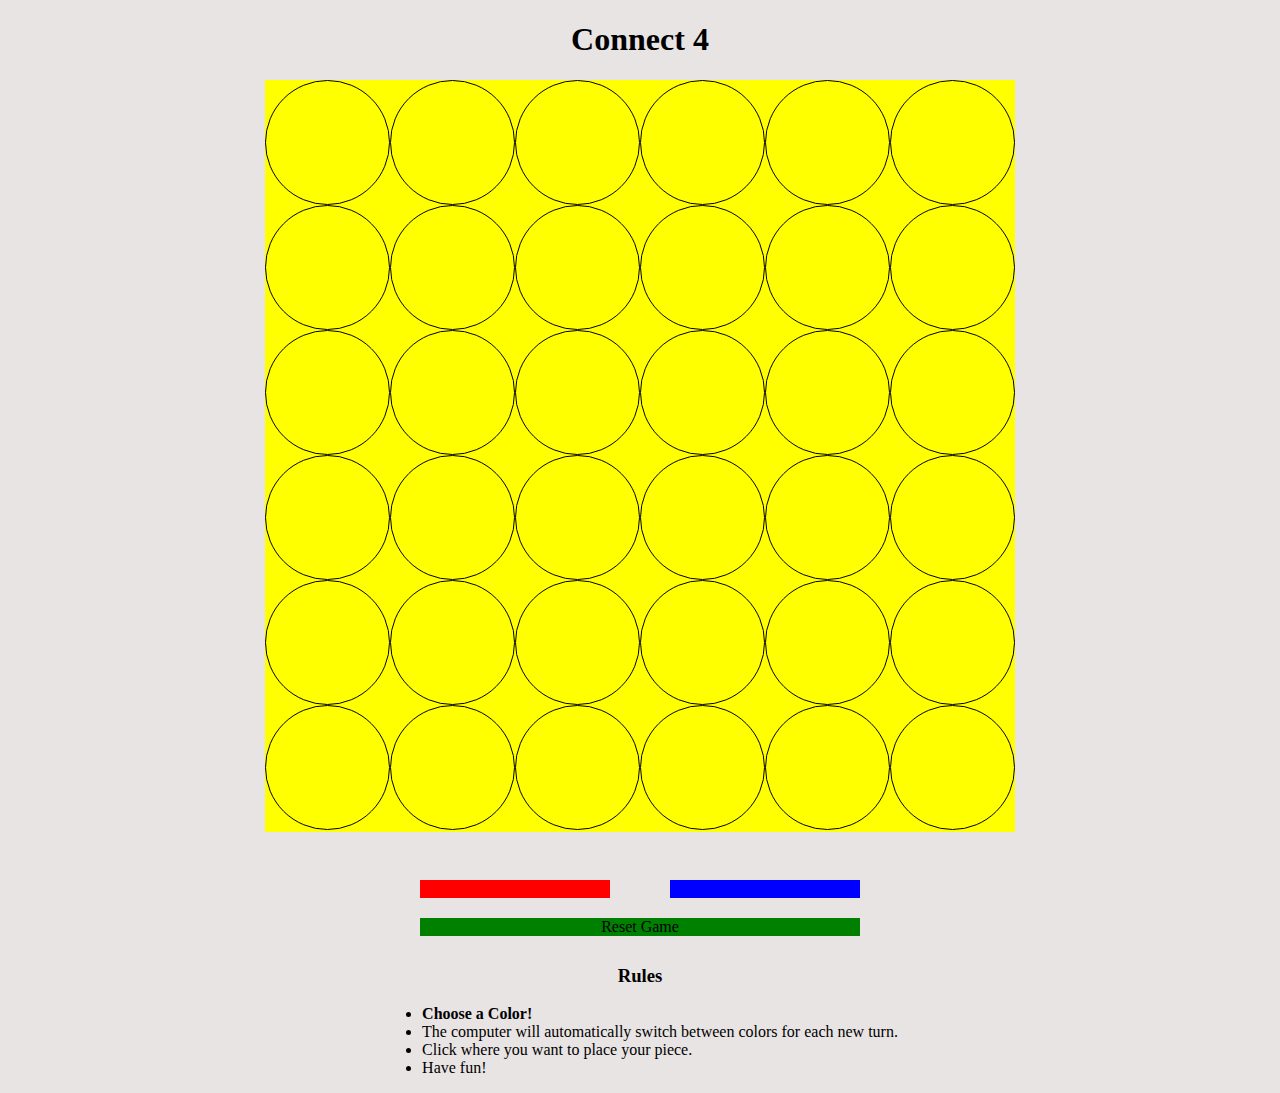
<file: index.html>
<!DOCTYPE html>
<html lang="en">
<head>
    <meta charset="UTF-8">
    <meta http-equiv="X-UA-Compatible" content="IE=edge">
    <meta name="viewport" content="width=device-width, initial-scale=1.0">
    <title>Document</title>
    <link rel="stylesheet" href="project1.css">
</head>
<body>
    <div id="main">
        <h1>Connect 4</h1>
        <div class="board">
            <div></div>
            <div></div>
            <div></div>
            <div></div>
            <div></div>
            <div></div>
            <div></div>
            <div></div>
            <div></div>
            <div></div>
            <div></div>
            <div></div>
            <div></div>
            <div></div>
            <div></div>
            <div></div>
            <div></div>
            <div></div>
            <div></div>
            <div></div>
            <div></div>
            <div></div>
            <div></div>
            <div></div>
            <div></div>
            <div></div>
            <div></div>
            <div></div>
            <div></div>
            <div></div>
            <div></div>
            <div></div>
            <div></div>
            <div></div>
            <div></div>
            <div></div>
            <div class="full hide"></div>
            <div class="full hide"></div>
            <div class="full hide"></div>
            <div class="full hide"></div>
            <div class="full hide"></div>
            <div class="full hide"></div>
            
        </div>
        <div class="control">
            <div class="controls" id="messagedisplay"></div>
            <div class="controls" id="redplayerbtn"></div>
            <div class="controls" id="blueplayerbtn"></div>
            <div class="controls" id="resetbtn">Reset Game</div>
        </div>
    </div>
    <div id="rules">
        <h3>Rules</h3>
        <ul>
            <li><b>Choose a Color!</b></li>
            <li>The computer will automatically switch between colors for each new turn.</li>
            <li>Click where you want to place your piece.</li>
            <li>Have fun!</li>
        </ul>
        <script src="project1.js"></script>
    </div>
</body>
</html>
</file>
<file: project1.css>
.board {
    display: grid;
    grid-template-columns: repeat(6, 1fr);
    grid-template-rows: repeat(6, 1fr);
    background-color:yellow;
    max-width: 750px;
    margin: auto;
}
.control {
display: grid;
grid-template-rows: repeat(3, 1fr);
max-width: 500px;
margin: auto;
}
    #messagedisplay { grid-area: 1 / 1 / 2 / 3; }
    #redplayerbtn { grid-area: 2 / 1 / 3 / 2; 
        background-color: red;
    }
    #blueplayerbtn { grid-area: 2 / 2 / 3 / 3;
        background-color: blue;
    }
    #resetbtn { grid-area: 3 / 1 / 4 / 3; 
        background-color: green;
    }

.board div{
    min-width: 25px;
    aspect-ratio: 1/1;
    width: auto;
    border: 1px solid black;
    border-radius: 50%;

}
.controls {
    margin: 10px 30px;
    text-align: center;
}
html {
    background-color: rgb(233, 228, 228);
}
h1 {
    text-align: center;
    max-width: auto;
}
h3 {
    text-align: center;
}
.blue {
    background-color: blue;
    border-radius: 50%;
}
.red {
    background-color: red;
    border-radius: 50%;
}
.full.hide {
    border-color: yellow;
    height: 0px;
}
body {
    max-width: auto;
    margin: auto;
    min-width: 0px;
}
#rules {
   max-width: fit-content;
   margin: auto;
}
</file>
